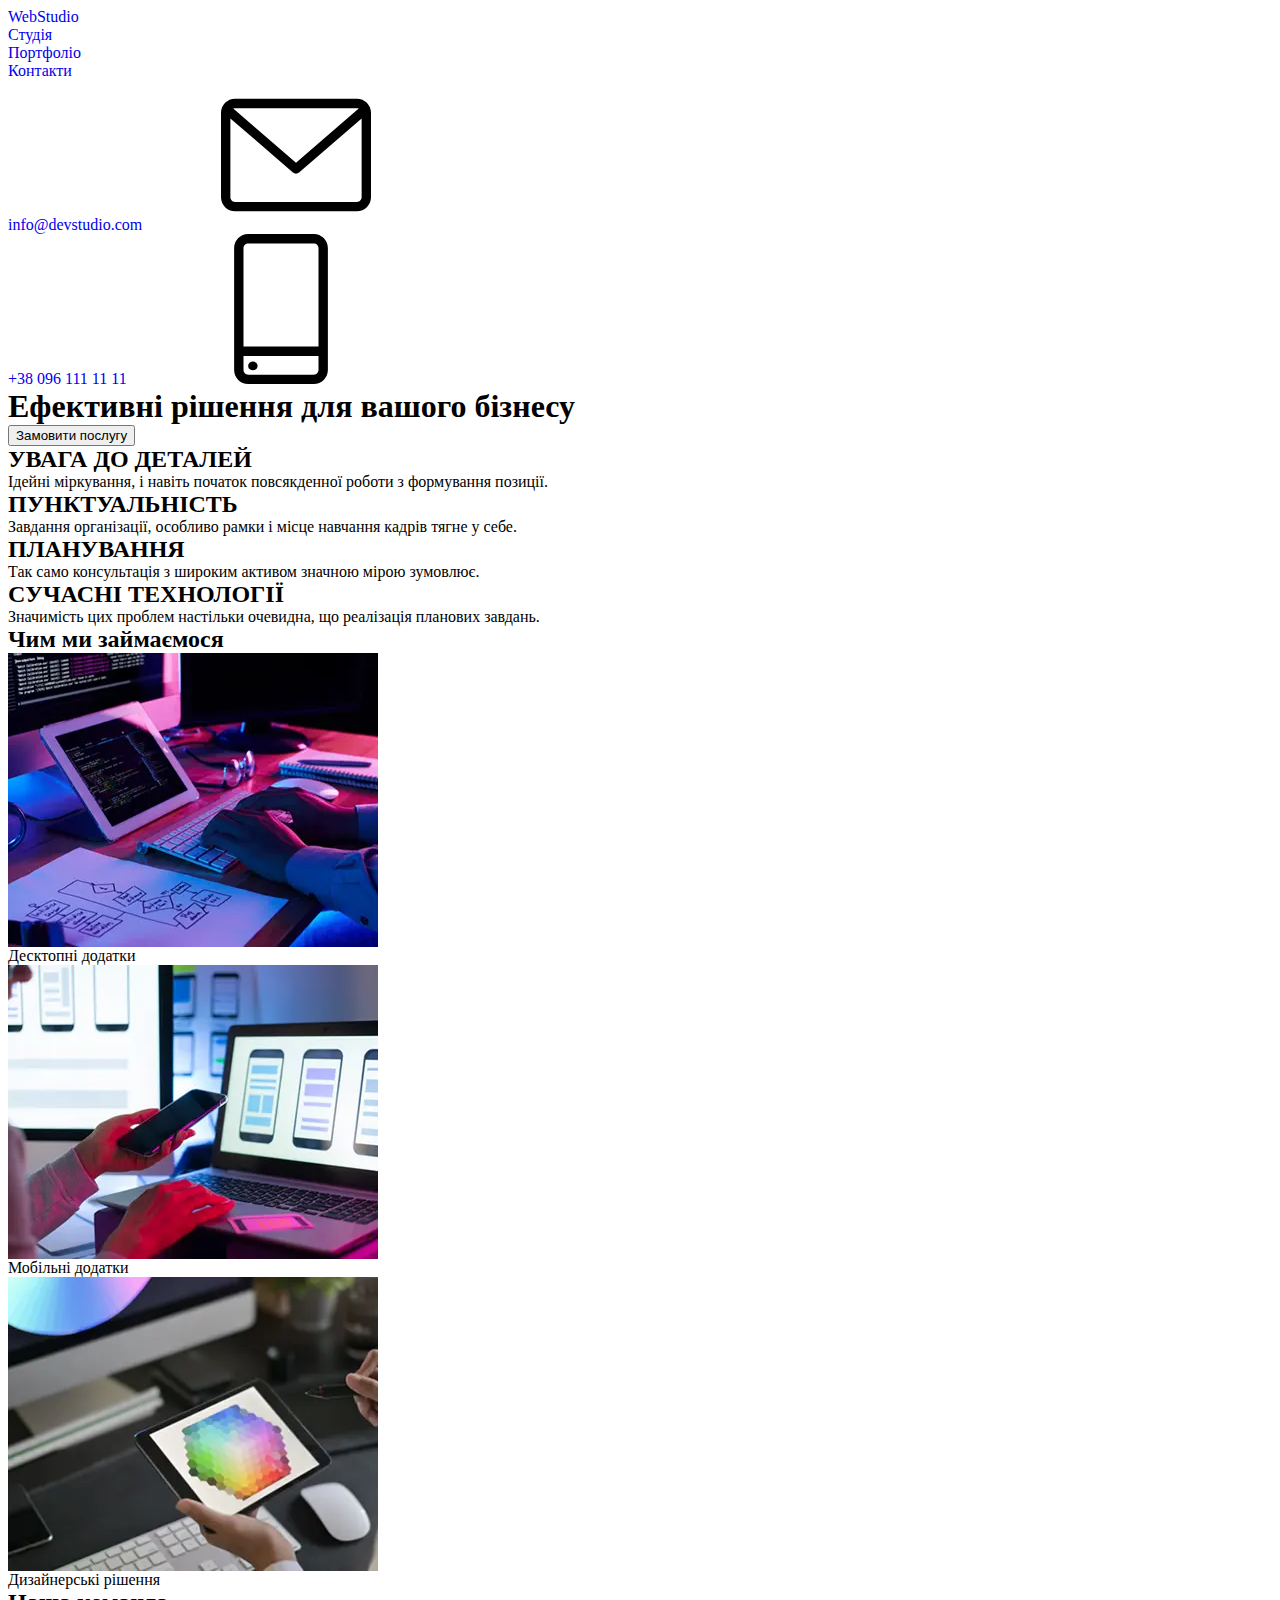
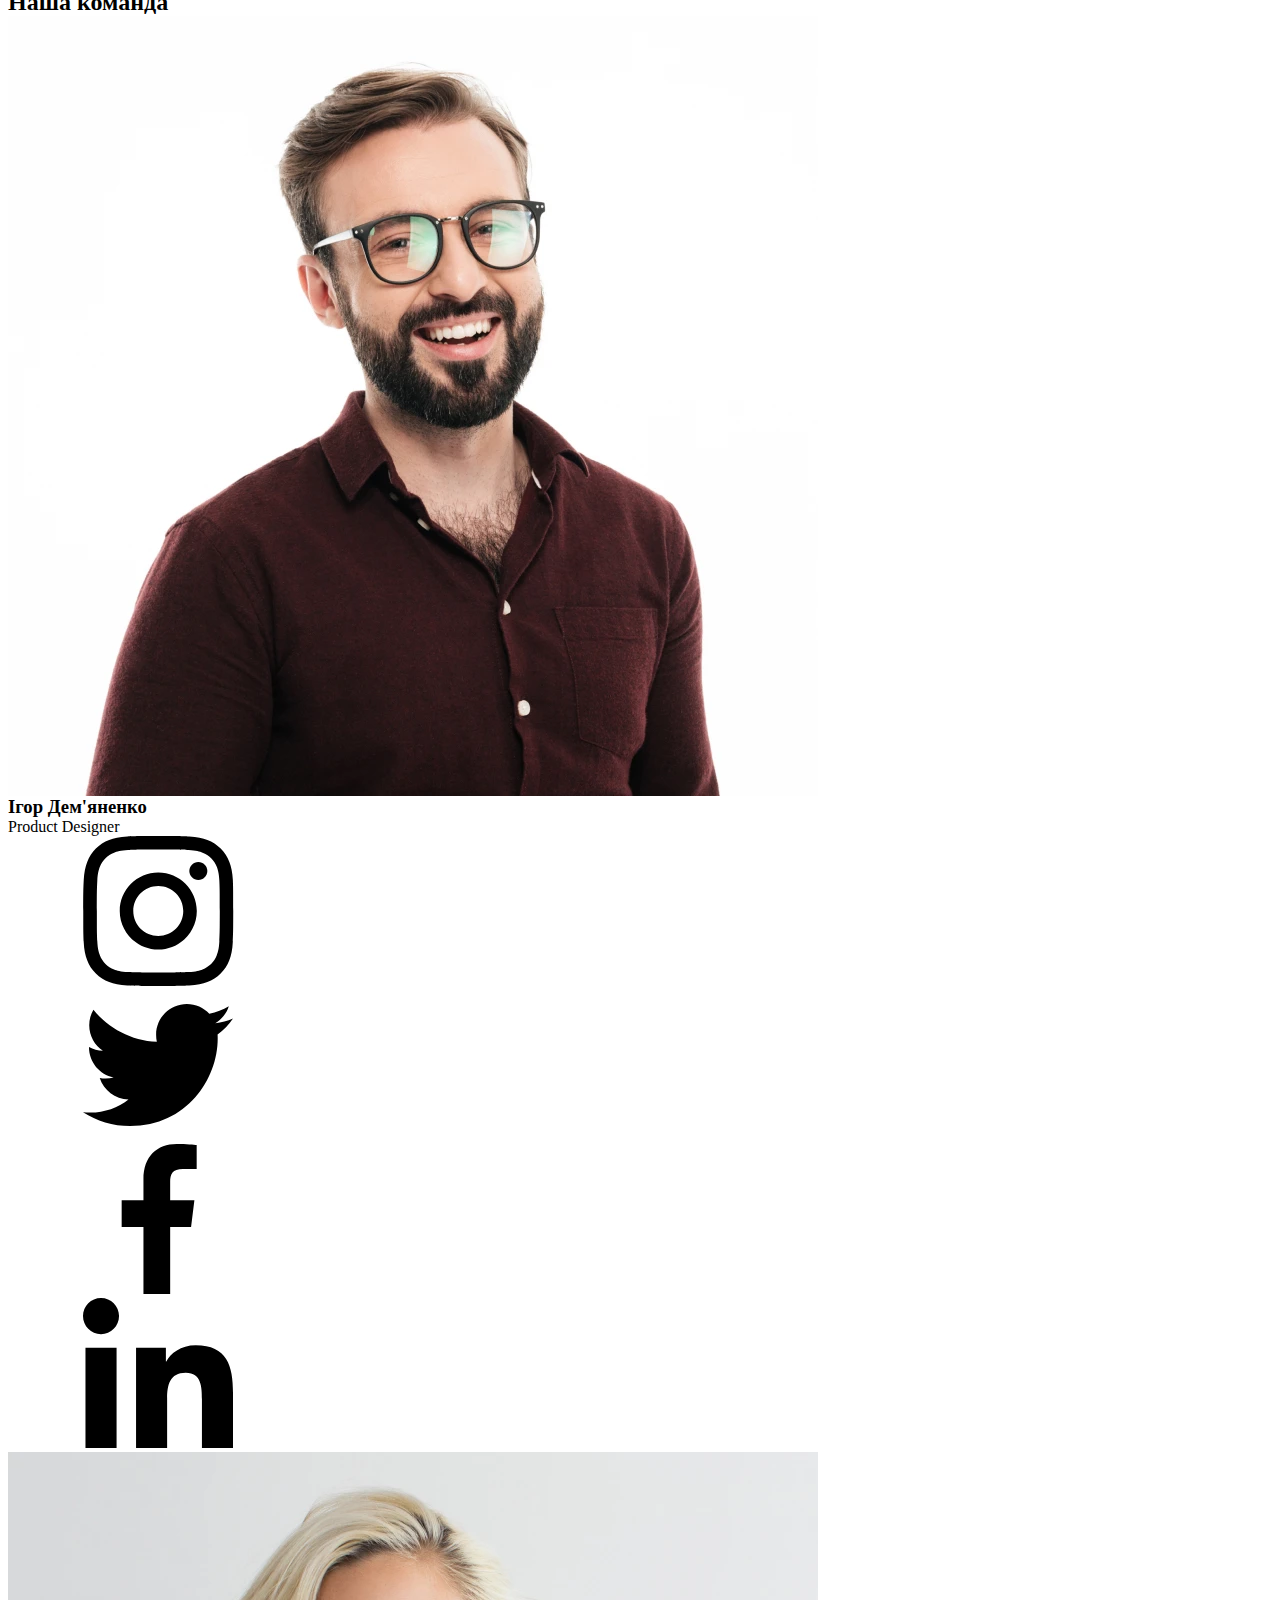
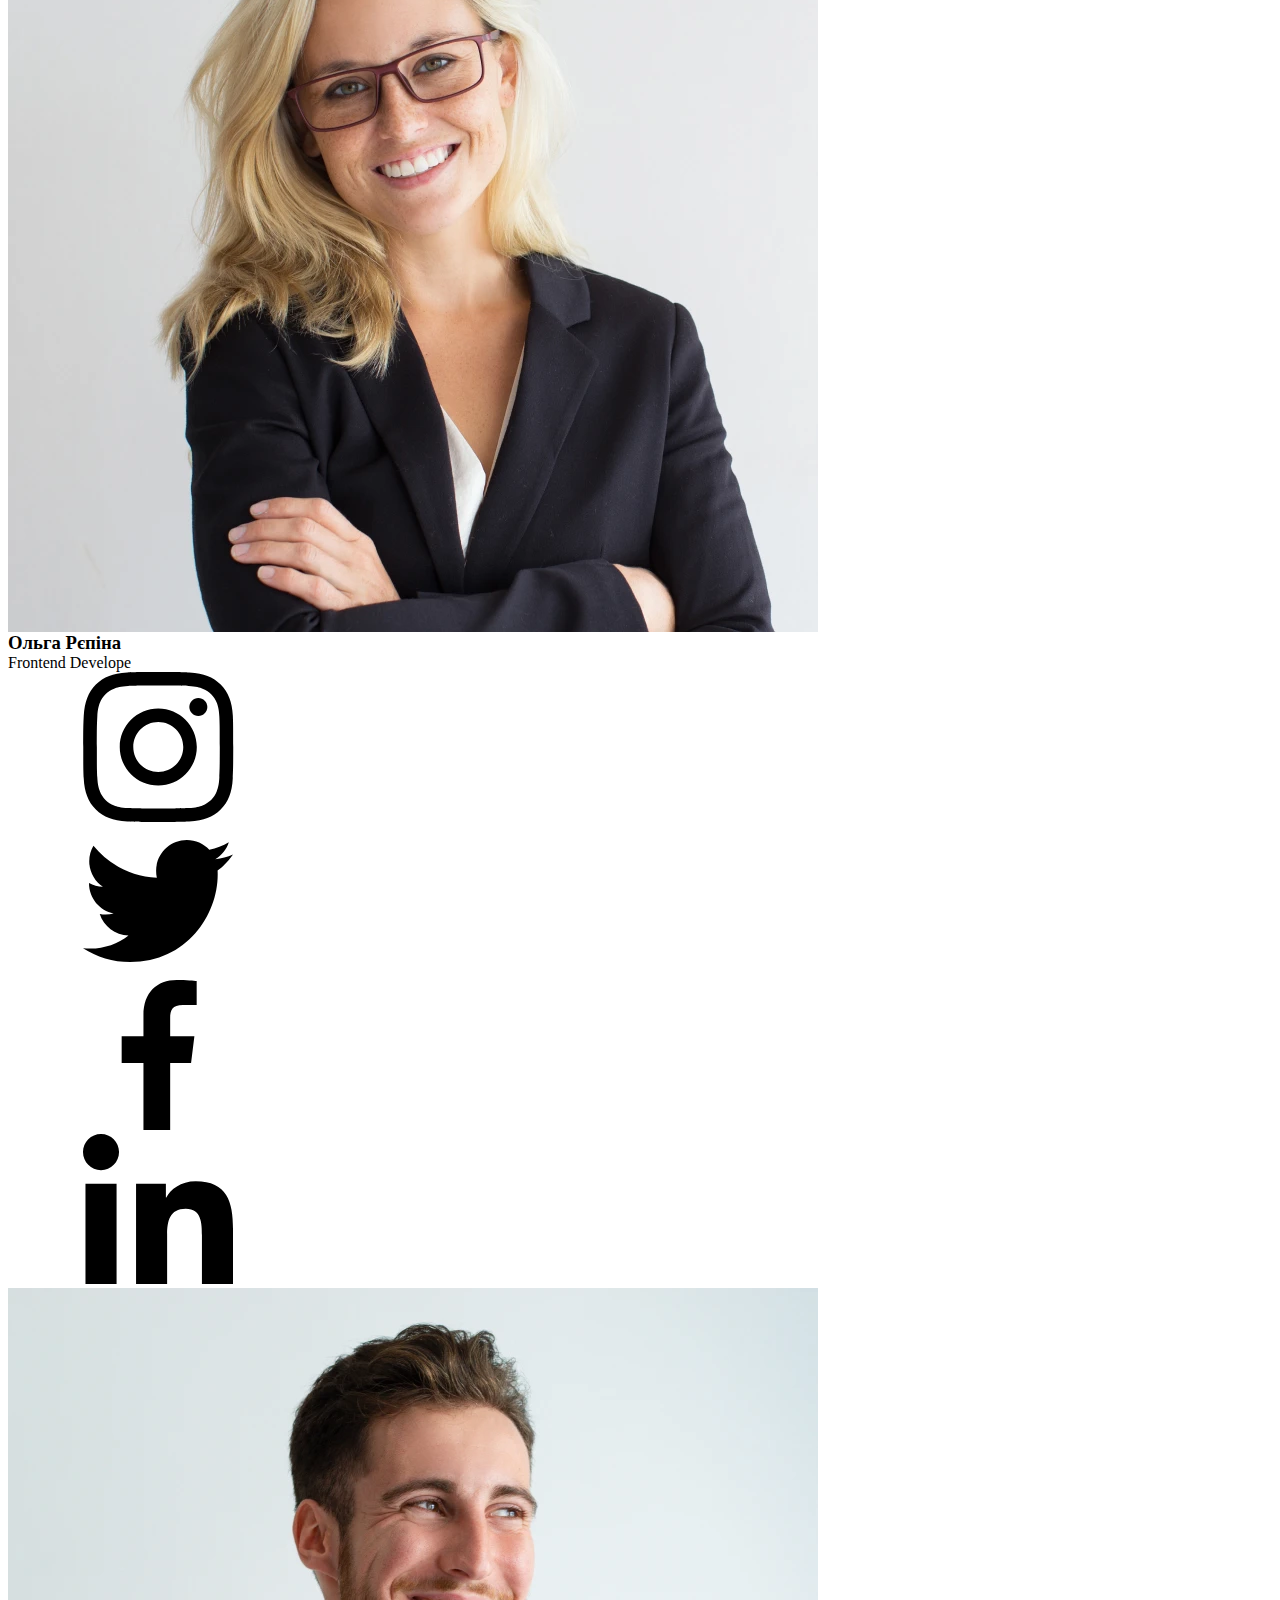
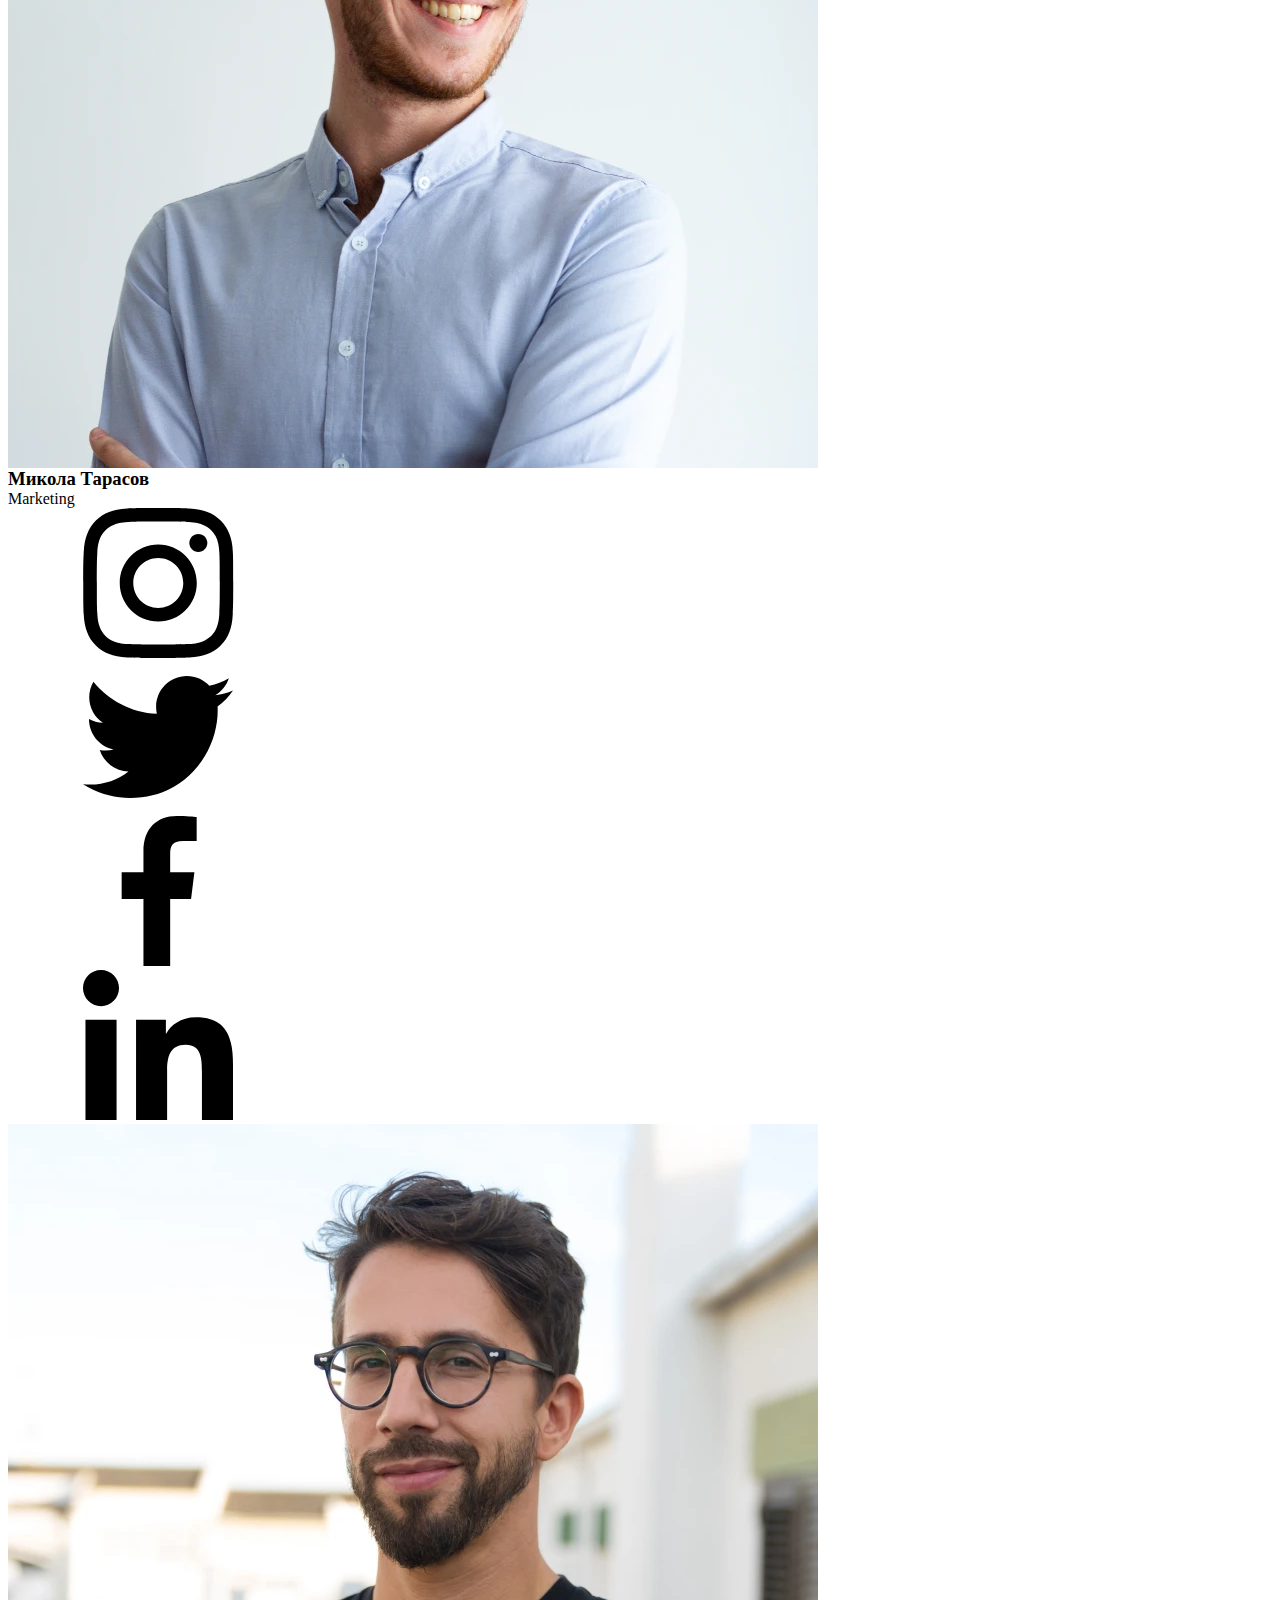
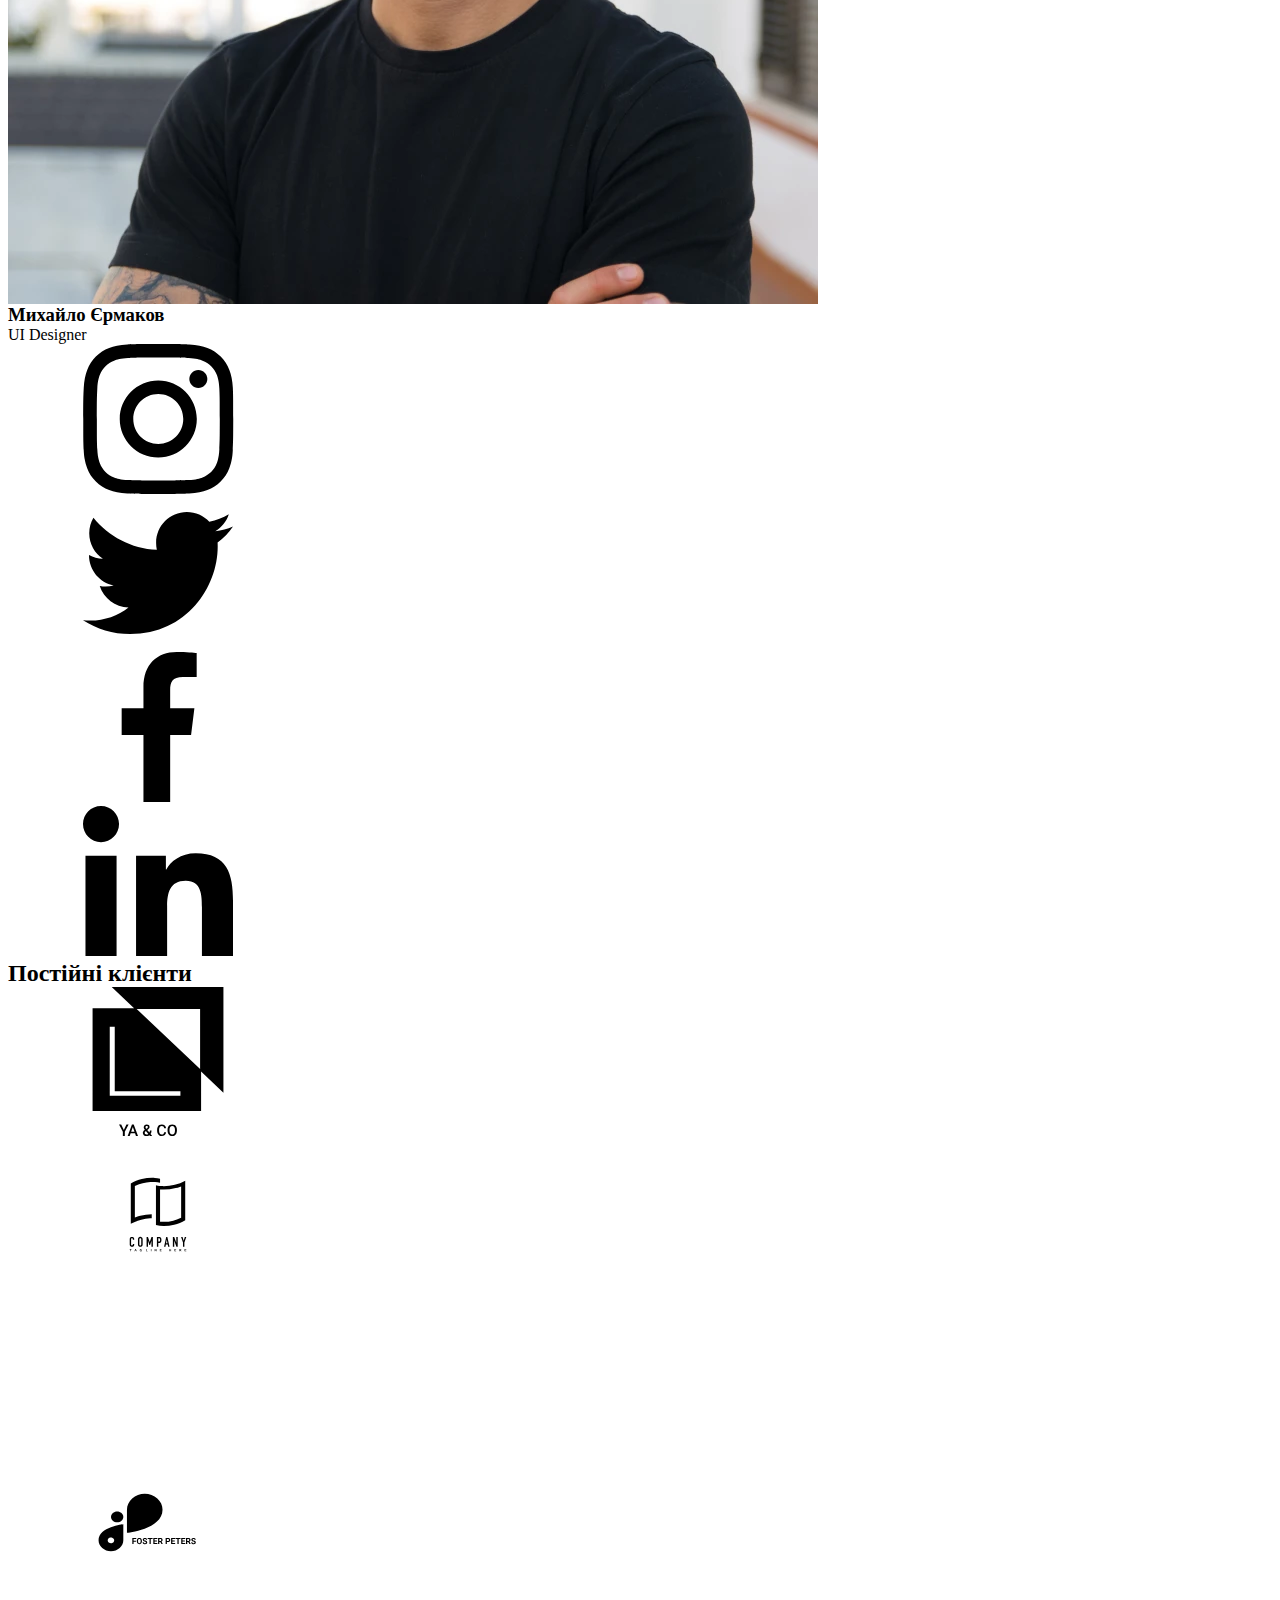
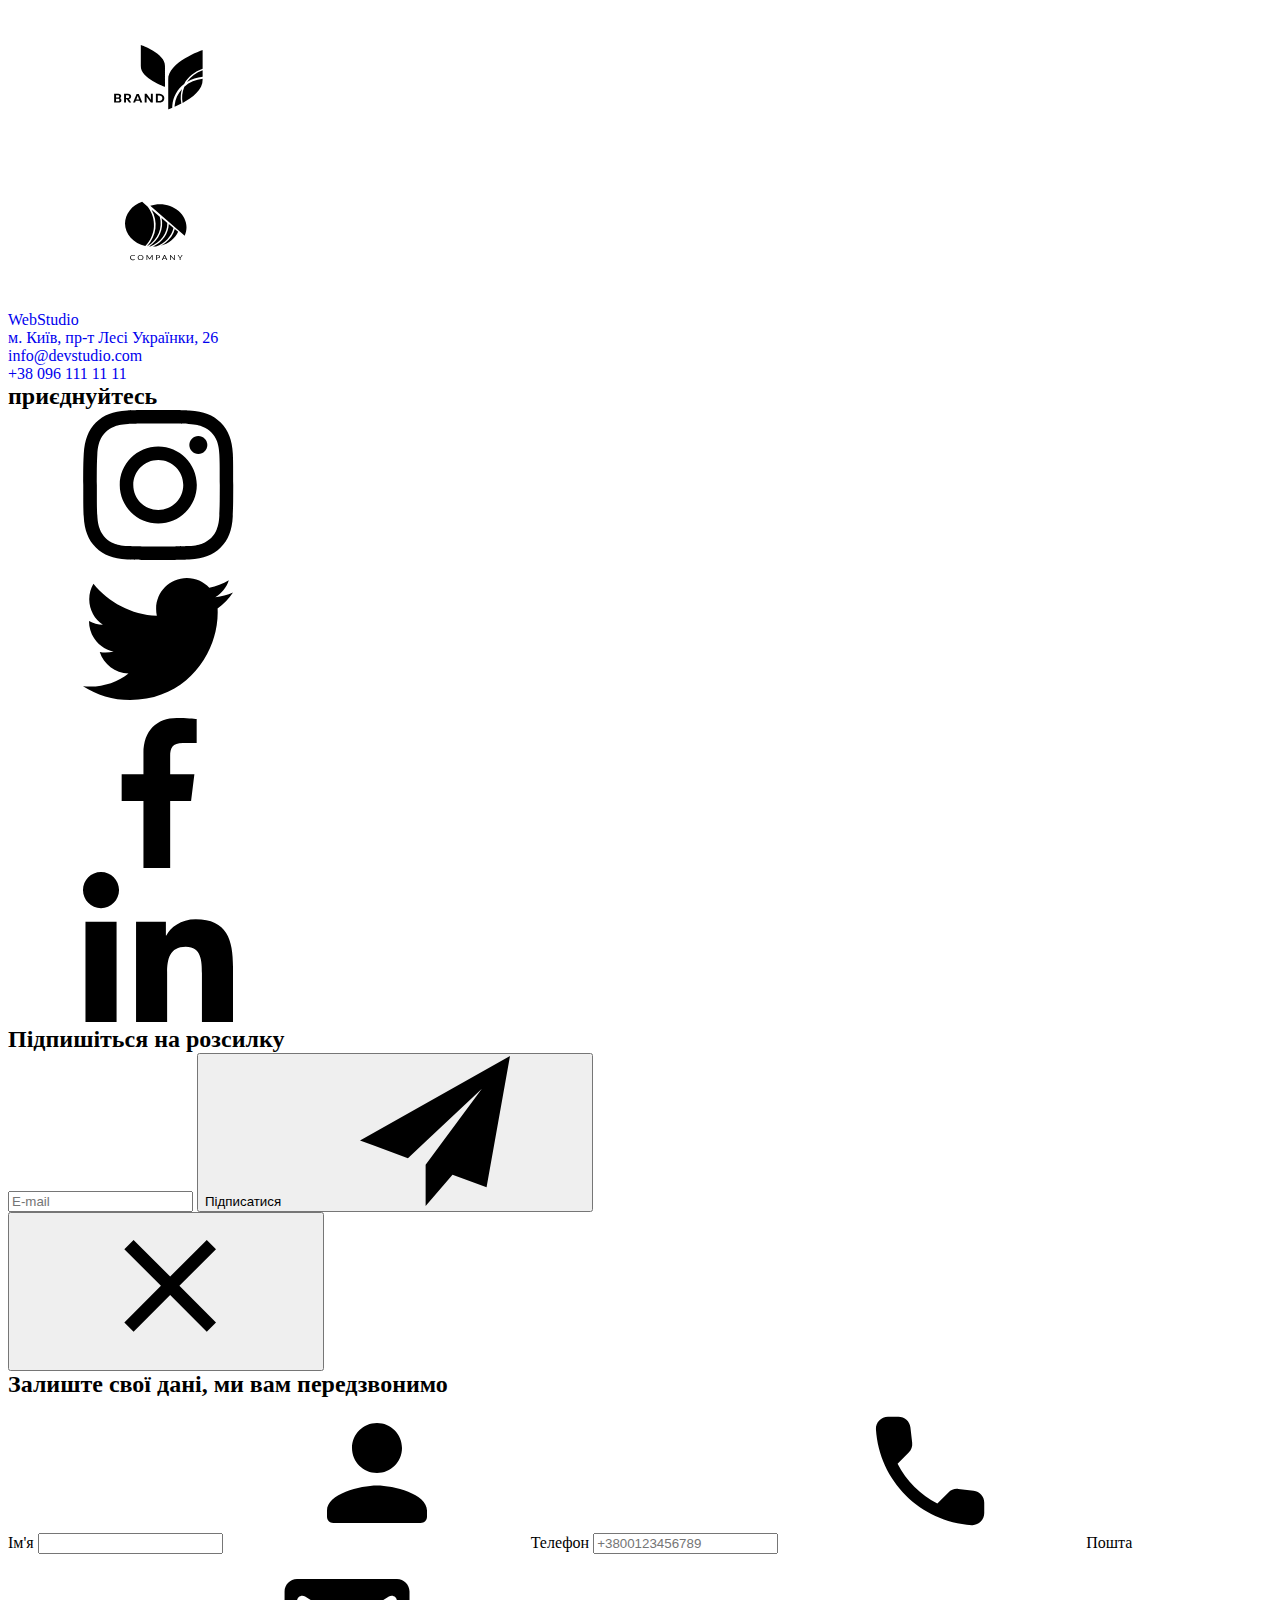
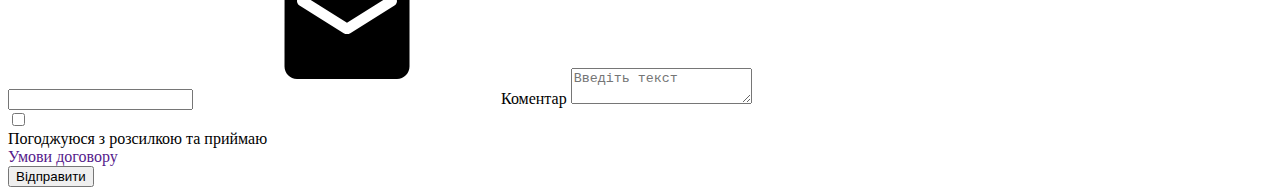
<file: index.html>
<!DOCTYPE html>
<html lang="en">
  <head>
    <meta charset="UTF-8" />
    <meta name="viewport" content="width=device-width, initial-scale=1.0" />
    <title>Document</title>
    <link
      rel="stylesheet"
      href="https://cdnjs.cloudflare.com/ajax/libs/modern-normalize/3.0.1/modern-normalize.min.css"
      integrity="sha512-q6WgHqiHlKyOqslT/lgBgodhd03Wp4BEqKeW6nNtlOY4quzyG3VoQKFrieaCeSnuVseNKRGpGeDU3qPmabCANg=="
      crossorigin="anonymous"
      referrerpolicy="no-referrer"
    />
    <link rel="preconnect" href="https://fonts.googleapis.com" />
    <link rel="preconnect" href="https://fonts.gstatic.com" crossorigin />
    <link
      href="https://fonts.googleapis.com/css2?family=Raleway:ital,wght@0,100..900;1,100..900&family=Roboto:ital,wght@0,100..900;1,100..900&display=swap"
      rel="stylesheet"
    />
    <link rel="stylesheet" href="./css/reset.css" />
    <link rel="stylesheet" href="./css/style.css" />
  </head>
  <body>
    <header class="header">
      <div class="container">
        <a class="header_logo" href="./index.html"
          >Web<span class="header_studio">Studio</span></a
        >
        <nav class="header_nav">
          <ul class="header_list">
            <li class="header_item">
              <a class="header_link active" href="./index.html">Студія</a>
            </li>
            <li class="header_item">
              <a class="header_link" href="./pages/portfolio.html">Портфоліо</a>
            </li>
            <li class="header_item">
              <a class="header_link" href="./index.html">Контакти</a>
            </li>
          </ul>
        </nav>
        <ul class="header_scroll">
          <li class="header_supitem">
            <a class="header_suplink" href="mailto:info@devstudio.com"
              >info@devstudio.com</a
            >
            <svg class="header_icon">
              <use href="./img/symbol-defs.svg#icon-mail"></use>
            </svg>
          </li>
          <li class="header_supitem">
            <a class="header_suplink" href="tel:+380961111111"
              >+38 096 111 11 11</a
            >
            <svg class="header_icon">
              <use href="./img/symbol-defs.svg#icon-smartphone"></use>
            </svg>
          </li>
        </ul>
      </div>
    </header>
    <main>
      <section class="main">
        <div class="container">
          <h1 class="main_head">Ефективні рішення для вашого бізнесу</h1>
          <button class="main_button" type="button" data-modal-open>Замовити послугу</button>
        </div>
      </section>
      <section class="unit">
        <div class="container">
          <ul class="unit_list">
            <li class="unit_item">
              <h2 class="unit_title">УВАГА ДО ДЕТАЛЕЙ</h2>
              <p class="unit_txt">
                Ідейні міркування, і навіть початок повсякденної роботи з
                формування позиції.
              </p>
            </li>
            <li class="unit_item">
              <h2 class="unit_title">ПУНКТУАЛЬНІСТЬ</h2>
              <p class="unit_txt">
                Завдання організації, особливо рамки і місце навчання кадрів
                тягне у себе.
              </p>
            </li>
            <li class="unit_item">
              <h2 class="unit_title">ПЛАНУВАННЯ</h2>
              <p class="unit_txt">
                Так само консультація з широким активом значною мірою зумовлює.
              </p>
            </li>
            <li class="unit_item">
              <h2 class="unit_title">CУЧАСНІ ТЕХНОЛОГІЇ</h2>
              <p class="unit_txt">
                Значимість цих проблем настільки очевидна, що реалізація
                планових завдань.
              </p>
            </li>
          </ul>
        </div>
      </section>
      <section class="work">
        <div class="container relative">
          <h2 class="work_title">Чим ми займаємося</h2>
          <ul class="work_list">
            <li class="work_item">
              <img class="work_img" src="./img/laptop_main.webp" alt="pc" />
              <p class="work_text">Десктопні додатки</p>
            </li>
            <li class="work_item">
              <img class="work_img" src="./img/phone.webp" alt="phone" />
              <p class="work_text">Мобільні додатки</p>
            </li>
            <li class="work_item">
              <img class="work_img" src="./img/tablet.webp" alt="tablet" />
              <p class="work_text">Дизайнерські рішення</p>
            </li>
          </ul>
        </div>
      </section>
      <section class="team">
        <div class="container">
          <h2 class="team_our">Наша команда</h2>
          <ul class="team_list">
            <li class="team_item">
              <img class="team_img" src="./img/igor.webp" alt="igor" />
              <div class="team_div">
                <h3 class="team_title">Ігор Дем'яненко</h3>
                <p class="team_txt">Product Designer</p>
                <ul class="team_items">
                  <li class="team_elm">
                    <a href="" class="team_link">
                      <svg class="team_icon">
                        <use href="./img/symbol-defs.svg#icon-instagram"></use>
                      </svg>
                    </a>
                  </li>
                  <li class="team_elm">
                    <a href="" class="team_link">
                      <svg class="team_icon">
                        <use href="./img/symbol-defs.svg#icon-twitter"></use>
                      </svg>
                    </a>
                  </li>
                  <li class="team_elm">
                    <a href="" class="team_link">
                      <svg class="team_icon">
                        <use href="./img/symbol-defs.svg#icon-facebook"></use>
                      </svg>
                    </a>
                  </li>
                  <li class="team_elm">
                    <a href="" class="team_link">
                      <svg class="team_icon">
                        <use href="./img/symbol-defs.svg#icon-in"></use>
                      </svg>
                    </a>
                  </li>
                </ul>
              </div>
            </li>
            <li class="team_item">
              <img class="team_img" src="./img/olga.webp" alt="olga" />
              <div class="team_div">
                <h3 class="team_title">Ольга Рєпіна</h3>
                <p class="team_txt">Frontend Develope</p>
                <ul class="team_items">
                  <li class="team_elm">
                    <a href="" class="team_link">
                      <svg class="team_icon">
                        <use href="./img/symbol-defs.svg#icon-instagram"></use>
                      </svg>
                    </a>
                  </li>
                  <li class="team_elm">
                    <a href="" class="team_link">
                      <svg class="team_icon">
                        <use href="./img/symbol-defs.svg#icon-twitter"></use>
                      </svg>
                    </a>
                  </li>
                  <li class="team_elm">
                    <a href="" class="team_link">
                      <svg class="team_icon">
                        <use href="./img/symbol-defs.svg#icon-facebook"></use>
                      </svg>
                    </a>
                  </li>
                  <li class="team_elm">
                    <a href="" class="team_link">
                      <svg class="team_icon">
                        <use href="./img/symbol-defs.svg#icon-in"></use>
                      </svg>
                    </a>
                  </li>
                </ul>
              </div>
            </li>
            <li class="team_item">
              <img class="team_img" src="./img/mikola.webp" alt="mikola" />
              <div class="team_div">
                <h3 class="team_title">Микола Тарасов</h3>
                <p class="team_txt">Marketing</p>
                <ul class="team_items">
                  <li class="team_elm">
                    <a href="" class="team_link">
                      <svg class="team_icon">
                        <use href="./img/symbol-defs.svg#icon-instagram"></use>
                      </svg>
                    </a>
                  </li>
                  <li class="team_elm">
                    <a href="" class="team_link">
                      <svg class="team_icon">
                        <use href="./img/symbol-defs.svg#icon-twitter"></use>
                      </svg>
                    </a>
                  </li>
                  <li class="team_elm">
                    <a href="" class="team_link">
                      <svg class="team_icon">
                        <use href="./img/symbol-defs.svg#icon-facebook"></use>
                      </svg>
                    </a>
                  </li>
                  <li class="team_elm">
                    <a href="" class="team_link">
                      <svg class="team_icon">
                        <use href="./img/symbol-defs.svg#icon-in"></use>
                      </svg>
                    </a>
                  </li>
                </ul>
              </div>
            </li>
            <li class="team_item">
              <img class="team_img" src="./img/michailo.webp" alt="mihailo" />
              <div class="team_div">
                <h3 class="team_title">Михайло Єрмаков</h3>
                <p class="team_txt">UI Designer</p>
                <ul class="team_items">
                  <li class="team_elm">
                    <a href="" class="team_link">
                      <svg class="team_icon">
                        <use href="./img/symbol-defs.svg#icon-instagram"></use>
                      </svg>
                    </a>
                  </li>
                  <li class="team_elm">
                    <a href="" class="team_link">
                      <svg class="team_icon">
                        <use href="./img/symbol-defs.svg#icon-twitter"></use>
                      </svg>
                    </a>
                  </li>
                  <li class="team_elm">
                    <a href="" class="team_link">
                      <svg class="team_icon">
                        <use href="./img/symbol-defs.svg#icon-facebook"></use>
                      </svg>
                    </a>
                  </li>
                  <li class="team_elm">
                    <a href="" class="team_link">
                      <svg class="team_icon">
                        <use href="./img/symbol-defs.svg#icon-in"></use>
                      </svg>
                    </a>
                  </li>
                </ul>
              </div>
            </li>
          </ul>
        </div>
      </section>
      <section class="client">
        <div class="container">
          <h2 class="client_title">Постійні клієнти</h2>
          <ul class="client_list">
            <li class="client_item">
              <svg class="client_icon">
                <use href="./img/symbol-defs.svg#icon-icon_yago"></use>
              </svg>
            </li>
            <li class="client_item">
              <svg class="client_icon">
                <use href="./img/symbol-defs.svg#icon-here"></use>
              </svg>
            </li>
            <li class="client_item">
              <svg class="client_icon">
                <use href="./img/symbol-defs.svg#icon-line"></use>
              </svg>
            </li>

            <li class="client_item">
              <svg class="client_icon">
                <use href="./img/symbol-defs.svg#icon-foster"></use>
              </svg>
            </li>
            <li class="client_item">
              <svg class="client_icon">
                <use href="./img/symbol-defs.svg#icon-brand"></use>
              </svg>
            </li>
            <li class="client_item">
              <svg class="client_icon">
                <use href="./img/symbol-defs.svg#icon-company"></use>
              </svg>
            </li>
          </ul>
        </div>
      </section>
    </main>
    <footer class="footer">
      <div class="container boxfooter">
        <div class="footer_box">
          <a class="footer_link" href="./index.html"
            >Web<span class="footer_studio">Studio</span></a
          >
          <address class="footer_place">
            <ul class="footer_list">
              <li class="footer_item">
                <a
                  class="footer_address"
                  target="_blank"
                  href="https://www.google.com/maps/place/Lesi+Ukrainky+St,+26,+Kyiv,+Ukraine,+02000/@50.5190801,30.4336427,17z/data=!3m1!4b1!4m10!1m2!2m1!1z0LwuINCa0LjRl9CyLCDQv9GALdGCINCb0LXRgdGWINCj0LrRgNCw0ZfQvdC60LgsIDI2!3m6!1s0x40d4d29b9e369069:0xeeaf9105321176ab!8m2!3d50.5190802!4d30.4385136!15sCjPQvC4g0JrQuNGX0LIsINC_0YAt0YIg0JvQtdGB0ZYg0KPQutGA0LDRl9C90LrQuCwgMjaSAQpzdWJwcmVtaXNl4AEA!16s%2Fg%2F11nnkv0_gf?entry=ttu&g_ep=EgoyMDI1MDUwNy4wIKXMDSoASAFQAw%3D%3D"
                  >м. Київ, пр-т Лесі Українки, 26</a
                >
              </li>
              <li class="footer_item">
                <a class="footer_contact" href="mailto:info@devstudio.com"
                  >info@devstudio.com</a
                >
              </li>
              <li class="footer_item">
                <a class="footer_contact" href="tel:+380961111111"
                  >+38 096 111 11 11</a
                >
              </li>
            </ul>
          </address>
        </div>
        <div class="footer_join">
          <h2 class="footer_suptitle">приєднуйтесь</h2>
          <ul class="footer_suplist">
            <li class="footer_supitem">
              <a class="footer_suplink" href="">
                <svg class="footer_icon">
                  <use href="./img/symbol-defs.svg#icon-instagram"></use>
                </svg>
              </a>
            </li>
            <li class="footer_supitem">
              <a class="footer_suplink" href="">
                <svg class="footer_icon">
                  <use href="./img/symbol-defs.svg#icon-twitter"></use>
                </svg>
              </a>
            </li>
            <li class="footer_supitem">
              <a class="footer_suplink" href="">
                <svg class="footer_icon">
                  <use href="./img/symbol-defs.svg#icon-facebook"></use>
                </svg>
              </a>
            </li>
            <li class="footer_supitem">
              <a class="footer_suplink" href="">
                <svg class="footer_icon">
                  <use href="./img/symbol-defs.svg#icon-in"></use>
                </svg>
              </a>
            </li>
          </ul>
        </div>
        <div class="footer_wrap">
          <h2 class="footer_title">Підпишіться на розсилку</h2>
          <form class="footer_form">
            <input type="email" placeholder="E-mail" class="footer_input">
            <button type="submit" class="footer_btn">Підписатися <svg class="footer_send">
              <use href="./img/symbol-defs.svg#icon-send"></use>
            </svg></button>
          </form>
        </div>
      </div>
    </footer>
    <div class="backdrop is-hidden" data-modal>
      <div class="modal">
        <button type="button" data-modal-close class="modal_close">
          <svg class="modal_icon">
            <use href="./img/symbol-defs.svg#icon-cross"></use>
          </svg>
        </button>
        <form class="modal_form">
            <h2 class="modal_title">Залиште свої дані, ми вам передзвонимо</h2>
            <label class="modal_lable">Ім'я
              <input type="text" class="modal_input" required>
              <svg class="modal_img">
                <use href="./img/symbol-defs.svg#icon-person"></use>
              </svg>
            </label>
            <label class="modal_lable">Телефон
              <input type="tel" class="modal_input" placeholder="+3800123456789" pattern="^\+380\d{9}$" required>
               <svg class="modal_img">
                <use href="./img/symbol-defs.svg#icon-phone"></use>
              </svg>
            </label>
            <label class="modal_lable">Пошта
              <input type="email" class="modal_input" required>
               <svg class="modal_img">
                <use href="./img/symbol-defs.svg#icon-mailmodel"></use>
              </svg>
            </label>
               <label class="modal_lable">Коментар
              <textarea class="modal_coment" placeholder="Введіть текст"></textarea>
            </label>
            <div class="modal_wrap">
              <input type="checkbox" class="modal_check" required>
              <p class="modal_text">Погоджуюся з розсилкою та приймаю </p>
              <a href="" class="modal_link">Умови договору</a>
            </div>
            <button type="submit" class="modal_supbutton">Відправити</button>
        </form>
      </div>
    </div>
    <script type="module" src="./js/modal.js"></script>
  </body>
</html>
</file>
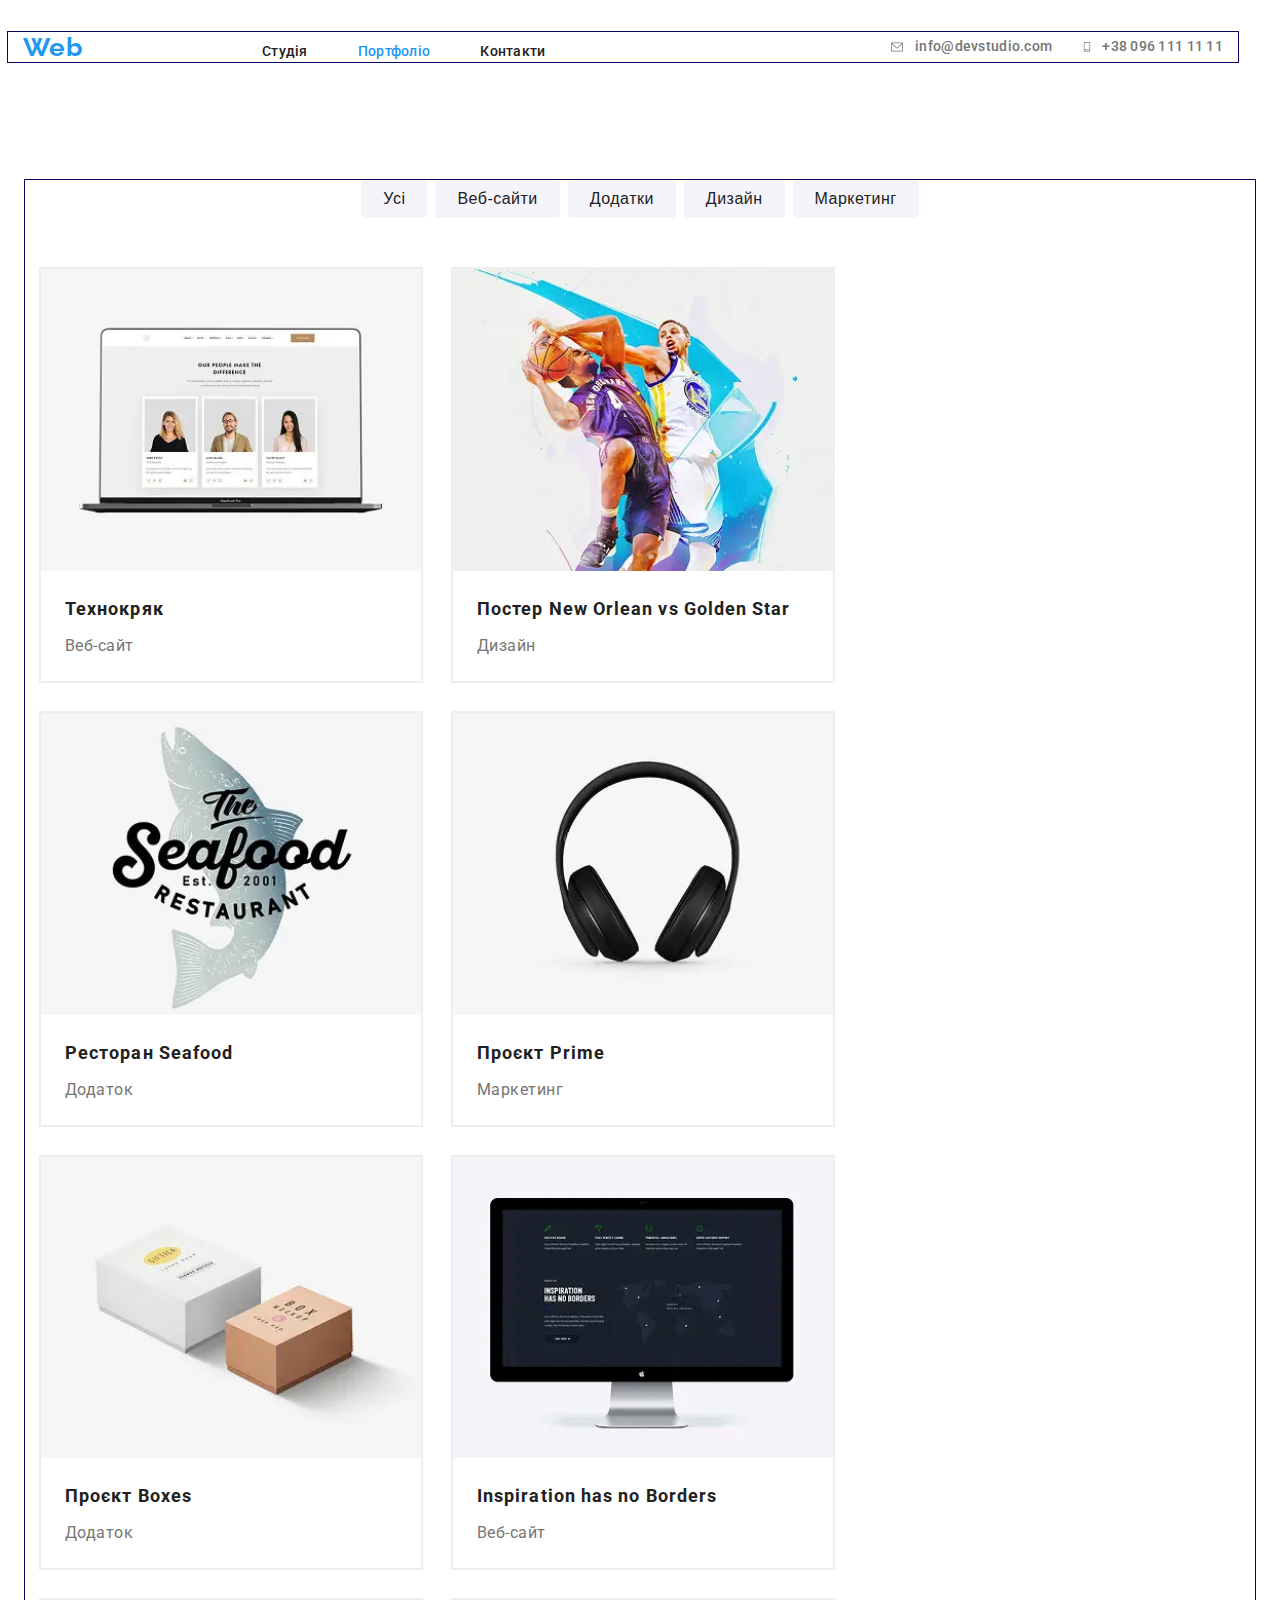
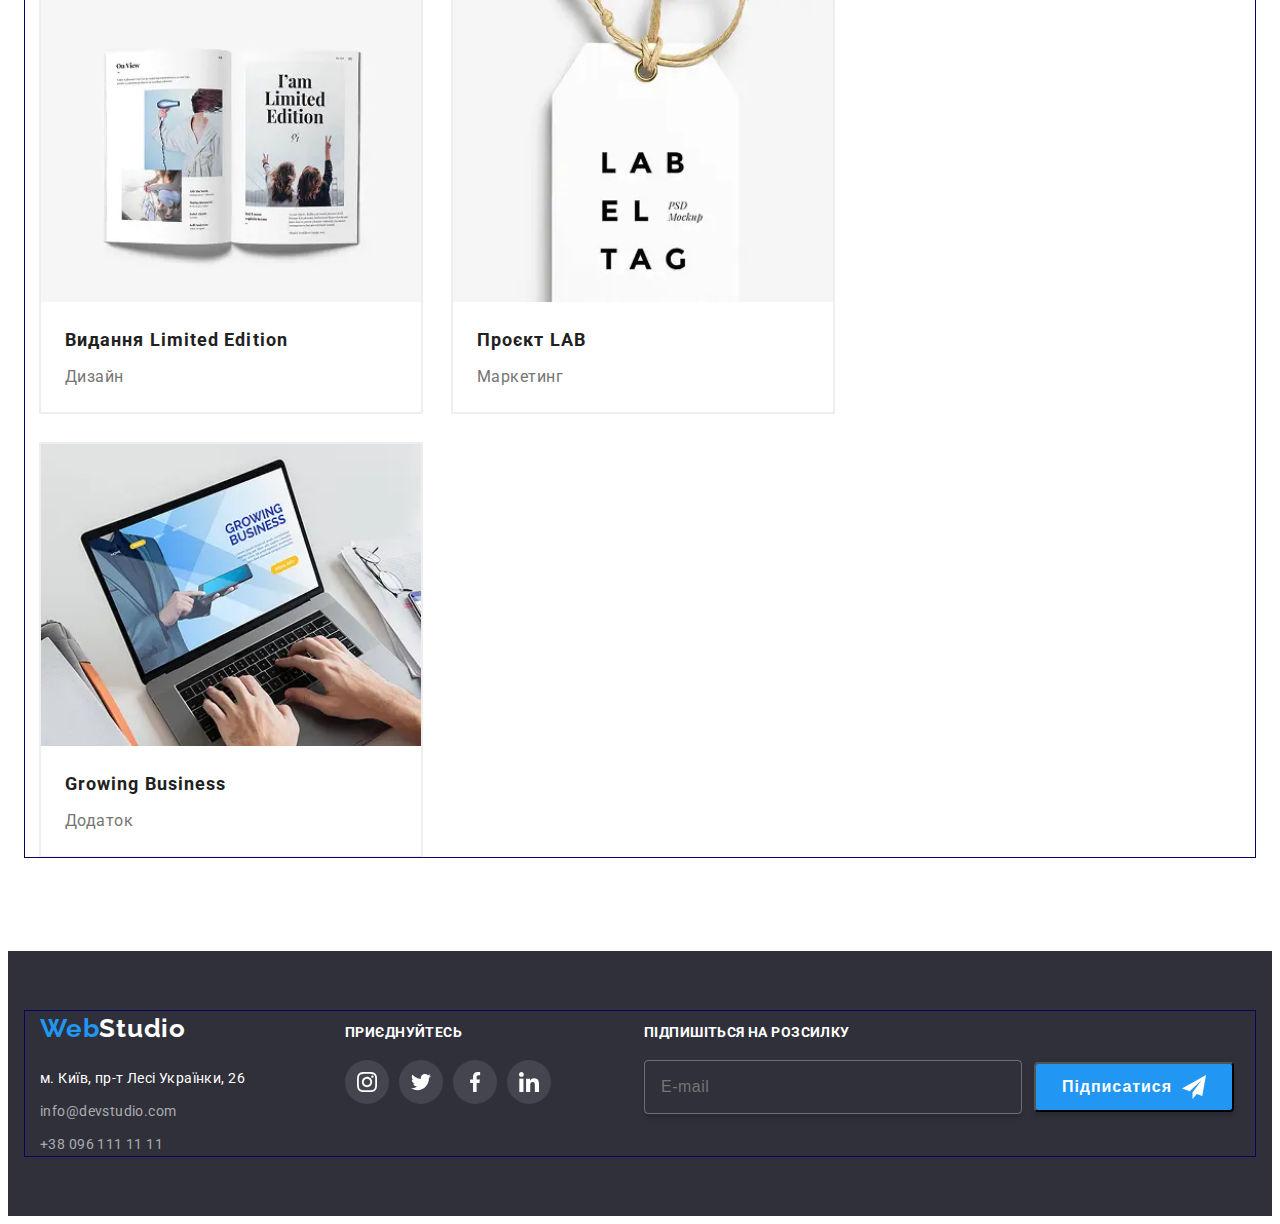
<file: pages/portfolio.html>
<!DOCTYPE html>
<html lang="en">
  <head>
    <meta charset="UTF-8" />
    <meta name="viewport" content="width=device-width, initial-scale=1.0" />
    <title>Document</title>
    <link
      rel="stylesheet"
      href="https://cdnjs.cloudflare.com/ajax/libs/modern-normalize/3.0.1/modern-normalize.min.css"
      integrity="sha512-q6WgHqiHlKyOqslT/lgBgodhd03Wp4BEqKeW6nNtlOY4quzyG3VoQKFrieaCeSnuVseNKRGpGeDU3qPmabCANg=="
      crossorigin="anonymous"
      referrerpolicy="no-referrer"
    />
    <link rel="preconnect" href="https://fonts.googleapis.com" />
    <link rel="preconnect" href="https://fonts.gstatic.com" crossorigin />
    <link
      href="https://fonts.googleapis.com/css2?family=Raleway:ital,wght@0,100..900;1,100..900&family=Roboto:ital,wght@0,100..900;1,100..900&display=swap"
      rel="stylesheet"
    />
    <link rel="stylesheet" href="../scss/main.min.css">
  </head>
  <body>
    <header class="header">
      <div class="container">
        <a class="header__logo animate__animated animate__fadeIn" href="../index.html"
          >Web<span class="header__studio">Studio</span></a
        >
        <nav class="header__nav">
          <ul class="header__list">
            <li class="header__item">
              <a class="header__link " href="../index.html">Студія</a>
            </li>
            <li class="header__item">
              <a class="header__link active" href="../pages/portfolio.html">Портфоліо</a>
            </li>
            <li class="header__item">
              <a class="header__link" href="../index.html">Контакти</a>
            </li>
          </ul>
        </nav>
        <ul class="header__scroll">
          <li class="header__supitem">
            <a class="header__suplink" href="mailto:info@devstudio.com"
              >info@devstudio.com</a
            >
            <svg class="header__icon">
              <use href="../img/symbol-defs.svg#icon-mail"></use>
            </svg>
          </li>
          <li class="header__supitem">
            <a class="header__suplink" href="tel:+380961111111"
              >+38 096 111 11 11</a
            >
            <svg class="header__icon">
              <use href="../img/symbol-defs.svg#icon-smartphone"></use>
            </svg>
          </li>
        </ul>
      </div>
    </header>
    <main>
      <section class="card">
        <div class="container">
          <ul class="card__list">
            <li class="card__item">
              <button class="card__btn" type="button">Усi</button>
            </li>
            <li class="card__item">
              <button class="card__btn" type="button">Веб-сайти</button>
            </li>
            <li class="card__item">
              <button class="card__btn" type="button">Додатки</button>
            </li>
            <li class="card__item">
              <button class="card__btn" type="button">Дизайн</button>
            </li>
            <li class="card__item">
              <button class="card__btn" type="button">Маркетинг</button>
            </li>
          </ul>
          <ul class="card__items">
            <li class="card__elm">
              <div class="card__wraper">
                <img class="card__img" src="../img/desktop.webp" alt="LapTop" />
              <p class="card__suptext">Ресурс пропонує комплексні пропозиції з різним рівнем функціоналу та сервісів. Все це дозволить відвідувачу отримати вичерпні відомості про компанію чи приватну особу.</p>
              </div>
              <div class="card__div">
                <h3 class="card__title">Технокряк</h3>
                <p class="card__txt">Веб-сайт</p>
              </div>
            </li>
            <li class="card__elm">
              <div class="card__wraper">
              <img class="card__img" src="../img/basket.webp" alt="basket" />
              <p class="card__suptext">Ресурс пропонує комплексні пропозиції з різним рівнем функціоналу та сервісів. Все це дозволить відвідувачу отримати вичерпні відомості про компанію чи приватну особу.</p>
              </div>
              <div class="card__div">
                <h3 class="card__title">Постер New Orlean vs Golden Star</h3>
                <p class="card__txt">Дизайн</p>
              </div>
            </li>
            <li class="card__elm">
              <div class="card__wraper">
              <img class="card__img" src="../img/fish.webp" alt="fish" />
              <p class="card__suptext">Ресурс пропонує комплексні пропозиції з різним рівнем функціоналу та сервісів. Все це дозволить відвідувачу отримати вичерпні відомості про компанію чи приватну особу.</p>
              </div>
              <div class="card__div">
                <h3 class="card__title">Ресторан Seafood</h3>
                <p class="card__txt">Додаток</p>
              </div>
            </li>
            <li class="card__elm">
              <div class="card__wraper">
              <img
                class="card__img"
                src="../img/headphone.webp"
                alt="headphone"
              />
              <p class="card__suptext">Ресурс пропонує комплексні пропозиції з різним рівнем функціоналу та сервісів. Все це дозволить відвідувачу отримати вичерпні відомості про компанію чи приватну особу.</p>
              </div>
              <div class="card__div">
                <h3 class="card__title">Проєкт Prime</h3>
                <p class="card__txt">Маркетинг</p>
              </div>
            </li>
            <li class="card__elm">
              <div class="card__wraper">
              <img class="card__img" src="../img/block.webp" alt="Box" />
              <p class="card__suptext">Ресурс пропонує комплексні пропозиції з різним рівнем функціоналу та сервісів. Все це дозволить відвідувачу отримати вичерпні відомості про компанію чи приватну особу.</p>
              </div>
              <div class="card__div">
                <h3 class="card__title">Проєкт Boxes</h3>
                <p class="card__txt">Додаток</p>
              </div>
            </li>
            <li class="card__elm">
              <div class="card__wraper">
              <img class="card__img" src="../img/display.webp" alt="Desktop" />
              <p class="card__suptext">Ресурс пропонує комплексні пропозиції з різним рівнем функціоналу та сервісів. Все це дозволить відвідувачу отримати вичерпні відомості про компанію чи приватну особу.</p>
              </div>
              <div class="card__div">
                <h3 class="card__title">Inspiration has no Borders</h3>
                <p class="card__txt">Веб-сайт</p>
              </div>
            </li>
            <li class="card__elm">
              <div class="card__wraper">
              <img class="card__img" src="../img/notes.webp" alt="book" />
              <p class="card__suptext">Ресурс пропонує комплексні пропозиції з різним рівнем функціоналу та сервісів. Все це дозволить відвідувачу отримати вичерпні відомості про компанію чи приватну особу.</p>
              </div>
              <div class="card__div">
                <h3 class="card__title">Видання Limited Edition</h3>
                <p class="card__txt">Дизайн</p>
              </div>
            </li>
            <li class="card__elm">
              <div class="card__wraper">
              <img class="card__img" src="../img/tag.webp" alt="idk" />
              <p class="card__suptext">Ресурс пропонує комплексні пропозиції з різним рівнем функціоналу та сервісів. Все це дозволить відвідувачу отримати вичерпні відомості про компанію чи приватну особу.</p>
              </div>
              <div class="card__div">
                <h3 class="card__title">Проєкт LAB</h3>
                <p class="card__txt">Маркетинг</p>
              </div>
            </li>
            <li class="card__elm">
              <div class="card__wraper">
              <img
                class="card__img"
                src="../img/laptop_port.webp"
                alt="laptop__two"
              />
              <p class="card__suptext">Ресурс пропонує комплексні пропозиції з різним рівнем функціоналу та сервісів. Все це дозволить відвідувачу отримати вичерпні відомості про компанію чи приватну особу.</p>
              </div>
              <div class="card__div">
                <h3 class="card__title">Growing Business</h3>
                <p class="card__txt">Додаток</p>
              </div>
            </li>
          </ul>
        </div>
      </section>
    </main>
     <footer class="footer">
      <div class="container boxfooter">
        <div class="footer__box">
          <a class="footer__link" href="../index.html"
            >Web<span class="footer__studio">Studio</span></a
          >
          <address class="footer__place">
            <ul class="footer__list">
              <li class="footer__item">
                <a
                  class="footer__address"
                  target="_blank"
                  href="https://www.google.com/maps/place/Lesi+Ukrainky+St,+26,+Kyiv,+Ukraine,+02000/@50.5190801,30.4336427,17z/data=!3m1!4b1!4m10!1m2!2m1!1z0LwuINCa0LjRl9CyLCDQv9GALdGCINCb0LXRgdGWINCj0LrRgNCw0ZfQvdC60LgsIDI2!3m6!1s0x40d4d29b9e369069:0xeeaf9105321176ab!8m2!3d50.5190802!4d30.4385136!15sCjPQvC4g0JrQuNGX0LIsINC_0YAt0YIg0JvQtdGB0ZYg0KPQutGA0LDRl9C90LrQuCwgMjaSAQpzdWJwcmVtaXNl4AEA!16s%2Fg%2F11nnkv0_gf?entry=ttu&g_ep=EgoyMDI1MDUwNy4wIKXMDSoASAFQAw%3D%3D"
                  >м. Київ, пр-т Лесі Українки, 26</a
                >
              </li>
              <li class="footer__item">
                <a class="footer__contact" href="mailto:info@devstudio.com"
                  >info@devstudio.com</a
                >
              </li>
              <li class="footer__item">
                <a class="footer__contact" href="tel:+380961111111"
                  >+38 096 111 11 11</a
                >
              </li>
            </ul>
          </address>
        </div>
        <div class="footer__join">
          <h2 class="footer__suptitle">приєднуйтесь</h2>
          <ul class="footer__suplist">
            <li class="footer__supitem">
              <a class="footer__suplink"  href="">
                <svg class="footer__icon">
                  <use href="../img/symbol-defs.svg#icon-instagram"></use>
                </svg>
              </a>
            </li>
            <li class="footer__supitem">
              <a class="footer__suplink"  href="">
                <svg class="footer__icon">
                  <use href="../img/symbol-defs.svg#icon-twitter"></use>
                </svg>
              </a>
            </li>
            <li class="footer__supitem">
              <a class="footer__suplink"  href="">
                <svg class="footer__icon">
                  <use href="../img/symbol-defs.svg#icon-facebook"></use>
                </svg>
              </a>
            </li>
            <li class="footer__supitem">
              <a class="footer__suplink"  href="">
                <svg class="footer__icon">
                  <use href="../img/symbol-defs.svg#icon-in"></use>
                </svg>
              </a>
            </li>
          </ul>
        </div>
        <div class="footer__wrap">
          <h2 class="footer__title">Підпишіться на розсилку</h2>
          <form class="footer__form">
            <input type="email" placeholder="E-mail" class="footer__input">
            <button type="submit" class="footer__btn">Підписатися <svg class="footer__send">
              <use href="../img/symbol-defs.svg#icon-send"></use>
            </svg></button>
          </form>
        </div>
      </div>
    </footer>
  </body>
</html>
</file>
<file: css/style.css>
}
color: #2196F3;
}
</file>
<file: scss/main.min.css>
ul{margin:0;padding:0;list-style:none}a{text-decoration:none}img{display:block;width:100%;height:auto;max-width:100%}p,h1,h2,h3{margin:0}address{font-style:normal}html{scroll-behavior:smooth}body{font-family:Roboto}.container{max-width:1200px;padding-left:15px;padding-right:15px;margin:0 auto;outline:1px solid #040563}@media screen and (min-width: 480px){.container{width:480px}}@media screen and (min-width: 768px){.container{width:768px}}@media screen and (min-width: 1200px){.container{width:1200px}}.is-hidden,.modal,.card__item,.card__elm,.card__suptext,.footer__suplink,.footer__icon,.client__item,.client__icon,.team__icon,.team__link,.header__link,.header__link::after,.header__icon,.header__suplink{transition-duration:250ms;transition-timing-function:cubic-bezier(0.4, 0, 0.2, 1)}.header{padding-top:10px;padding-bottom:0px}@media screen and (min-width: 768px){.header{padding:21px 0px}}@media screen and (min-width: 1200px){.header{padding:24px 0px}}.header>.container{display:flex;align-items:center}.header__logo{color:#2196f3;font-family:Raleway;font-size:24px;font-weight:700;line-height:.03em;letter-spacing:.78px;margin-right:auto}@media screen and (min-width: 768px){.header__logo{margin-right:87px}}@media screen and (min-width: 1200px){.header__logo{font-size:26px;letter-spacing:.78px;margin-right:93px}}.header__studio{color:#000;background-image:url(https://i.pinimg.com/originals/5d/d0/11/5dd01111838b27780fd2f88a9226e887.gif);-webkit-background-clip:text;background-clip:text;color:rgba(0,0,0,0)}.header__btn{width:40px;height:40px;border:none;background-color:rgba(0,0,0,0);display:flex;justify-content:center;align-items:center}@media screen and (min-width: 768px){.header__btn{display:none}}.header__menu{width:20px;height:20px;fill:#212121}@media screen and (min-width: 1200px){.header{font-size:26px;letter-spacing:.78px;margin-right:93px}}@keyframes logo-scale{0%{transform:scale(0.9)}100%{transform:scale(1.1)}}.header__color{color:#2196f3}.header__list{display:none;margin-left:auto;gap:50px}@media screen and (min-width: 768px){.header__list{display:flex}}.header__link{color:#212121;font-size:14px;font-weight:500;line-height:1.14;letter-spacing:.28px;transition-property:color}.header__link:hover,.header__link:focus{color:#2196f3}.header__link:hover::after{opacity:1}.header__item{position:relative}.header__link::after{content:"";width:100%;height:4px;background-color:#2196f3;display:block;border-radius:4px;position:absolute;left:0;bottom:-33px;opacity:0;transition-property:opacity}.header__nav{display:none}@media screen and (min-width: 768px){.header__nav{display:block}}.header__scroll{display:none;gap:50px;margin-left:auto}@media screen and (min-width: 768px){.header__scroll{display:flex;flex-direction:column;gap:10px;align-items:start;justify-content:center}}@media screen and (min-width: 1200px){.header__scroll{flex-direction:row;gap:30px}}.header__supitem{display:flex;align-items:center;justify-content:center;flex-wrap:wrap;gap:10px;flex-direction:row-reverse}.header__supitem:last-child .header__icon{width:10px;height:16px}.header__icon{width:16px;height:12px;fill:#757575;transition-property:fill}.header__suplink{color:#757575;font-size:14px;font-weight:500;line-height:1.14;letter-spacing:.28px;transition-property:color}.header__suplink:hover,.header__suplink:focus{color:#2196f3}.header__suplink:hover+.header__icon{fill:#2196f3}.active{color:#2196f3}.menu{position:fixed;top:0;left:0;width:100%;height:100%;background-color:#fff;z-index:1;padding:48px 0px 40px 40px}.menu__close{position:absolute;top:10px;right:15px;width:40px;height:40px;display:flex;justify-content:center;align-items:center;border:none;background-color:rgba(0,0,0,0)}.menu__close:hover .menu__icon{fill:#2196f3}.menu__list{display:flex;flex-direction:column;gap:35px;margin-bottom:100px}.menu__link{font-weight:500;font-size:40px;letter-spacing:.02em;text-align:center;color:#212121}.menu__link:hover{color:#2196f3}.menu__items{display:flex;flex-direction:column;gap:32px;margin-bottom:64px}.menu__el:nth-child(1) .menu__contact{font-weight:500;font-size:34px;letter-spacing:.02em;color:#2196f3}.menu__contact{font-weight:500;font-size:24px;letter-spacing:.02em;color:#212121}.menu__social{display:flex;align-items:center;gap:10px;flex-wrap:wrap}.menu__elm{display:flex;align-items:center;gap:10px}.menu__elm:not(:last-child)::after{content:"";display:block;background-color:rgba(33,33,33,.2);width:1px;height:22px}.menu__web{font-weight:500;font-size:18px;line-height:122%;letter-spacing:.02em;color:#fff}.curent{color:#2196f3}.main{padding-top:118px;padding-bottom:118px;text-align:center;background-repeat:no-repeat;background-size:cover;background-position:center;background-image:linear-gradient(rgba(47, 48, 58, 0.4), rgba(47, 48, 58, 0.4)),url(../img/mobail/hero-mobail@1x.webp)}@media(min-device-pixel-ratio: 2),(min-resolution: 192dpi),(min-resolution: 2dppx){.main{background-image:linear-gradient(rgba(47, 48, 58, 0.4), rgba(47, 48, 58, 0.4)),url(../img/mobail/hero-mobail@2x.webp)}}@media screen and (min-width: 768px){.main{background-image:linear-gradient(rgba(47, 48, 58, 0.4), rgba(47, 48, 58, 0.4)),url(../img/tablet/hero-tablet@1x.webp);padding-top:200px;padding-bottom:200px}}@media screen and (min-width: 768px)and (min-device-pixel-ratio: 2),screen and (min-width: 768px)and (min-resolution: 192dpi),screen and (min-width: 768px)and (min-resolution: 2dppx){.main{background-image:linear-gradient(rgba(47, 48, 58, 0.4), rgba(47, 48, 58, 0.4)),url(../img/tablet/hero-tablet@2x.webp)}}@media screen and (min-width: 768px)and (min-width: 1200px){.main{background-image:linear-gradient(rgba(47, 48, 58, 0.4), rgba(47, 48, 58, 0.4)),url(../img/desktop/hero-desktop@1x.webp)}}@media screen and (min-width: 768px)and (min-width: 1200px)and (min-device-pixel-ratio: 2),screen and (min-width: 768px)and (min-width: 1200px)and (min-resolution: 192dpi),screen and (min-width: 768px)and (min-width: 1200px)and (min-resolution: 2dppx){.main{background-image:linear-gradient(rgba(47, 48, 58, 0.4), rgba(47, 48, 58, 0.4)),url(../img/desktop/hero-desktop@2x.webp)}}.main__head{color:#fff;text-align:center;width:100%;font-size:26px;font-weight:900;line-height:1.36;letter-spacing:.06em;text-transform:uppercase;margin-left:auto;margin-right:auto;margin-bottom:30px;position:sticky;top:0}@media screen and (min-width: 480px){.main__head{width:360px}}@media screen and (min-width: 1200px){.main__head{font-size:44px;letter-spacing:2.64px;width:696px}}.main__button{color:#fff;text-align:center;font-size:16px;font-weight:700;line-height:1.8;letter-spacing:.96px;border-radius:2px;background:#2196f3;padding-bottom:10px;padding-top:10px;padding-left:24px;padding-right:24px;border-radius:4px;border:none;box-shadow:0 4px 4px 0 rgba(0,0,0,.15)}@media screen and (min-width: 1200px){.main__button{padding:10px 32px}}.unit{padding-top:60px;padding-bottom:60px}@media screen and (min-width: 1200px){.unit{padding-top:94px}}.unit__list{display:flex;flex-direction:column;gap:30px}@media screen and (min-width: 768px){.unit__list{flex-direction:row;flex-wrap:wrap}}.unit__item::before{display:block;content:"";background-color:#f5f4fa;border-radius:4px;width:100%;height:120px;background-image:url(../img/antenna.png);background-repeat:no-repeat;background-position:center;margin-bottom:30px}.unit__item:nth-child(2)::before{background-image:url(../img/clock.png)}.unit__item:nth-child(3)::before{background-image:url(../img/diagram.png)}.unit__item:nth-child(4)::before{background-image:url(../img/astronaut.png)}@media screen and (min-width: 480px){.unit__item{width:450px}}@media screen and (min-width: 768px){.unit__item{width:354px}}@media screen and (min-width: 1200px){.unit__item{width:270px}}.unit__title{color:#212121;text-align:center;display:block;font-size:14px;font-weight:700;line-height:1.14;letter-spacing:.42px;text-transform:uppercase;margin-bottom:10px}@media screen and (min-width: 768px){.unit__title{text-align:start}}.unit__txt{color:#757575;font-size:14px;font-weight:400;line-height:1.7;letter-spacing:.42px;width:100%}@media screen and (min-width: 480px){.unit__txt{width:450px}}@media screen and (min-width: 768px){.unit__txt{width:354px}}@media screen and (min-width: 1200px){.unit__txt{width:270px}}.work{display:none;padding-bottom:94px;padding-top:94px;text-align:center}@media screen and (min-width: 1200px){.work{display:block}}.work__title{color:#212121;text-align:center;font-size:36px;font-weight:700;line-height:1.16;letter-spacing:1.08px;margin-bottom:50px}.work__text{color:#fff;position:absolute;bottom:0;left:0;background-color:rgba(47,48,58,.8);text-align:center;padding-bottom:27px;padding-top:27px;width:100%;font-size:14px;font-weight:700;line-height:normal;letter-spacing:.42px;text-transform:uppercase}.work__list{display:flex;gap:30px}.work__item{position:relative}.team{background-color:#f5f4fa;padding-top:60px;padding-bottom:60px;text-align:center}@media screen and (min-width: 1200px){.team{padding:94px 0px}}.team__our{color:#212121;text-align:center;font-size:28px;font-weight:700;line-height:1.16;letter-spacing:.03em;margin-bottom:50px}@media screen and (min-width: 1200px){.team__our{margin-bottom:50px;font-size:36px}}.team__img{width:100%}.team__list{display:flex;flex-direction:column;gap:30px}@media screen and (min-width: 768px){.team__list{flex-direction:row;flex-wrap:wrap}}.team__items{display:flex;align-items:center;justify-content:center;flex-wrap:wrap;gap:10px;flex-direction:row;margin-top:16px}@media screen and (min-width: 480px){.team__items{flex-basis:450px}}@media screen and (min-width: 768px){.team__items{flex-basis:calc((100% - 30px)/2)}}@media screen and (min-width: 1200px){.team__items{flex-basis:calc((100% - 90px)/4)}}.team__icon{width:20px;height:20px;fill:#afb1b8;transition-property:fill}.team__link{display:flex;align-items:center;justify-content:center;flex-wrap:wrap;gap:0px;flex-direction:row;height:44px;width:44px;border-radius:50%;transition-property:background-color}.team__link:hover{background-color:#2196f3}.team__link:hover .team__icon{fill:#f5f4fa}.team__item{border-radius:0 0 4px 4px;box-shadow:0 1px 3px 0 rgba(0,0,0,.12),0 1px 1px 0 rgba(0,0,0,.14),0 2px 1px 0 rgba(0,0,0,.2)}@media screen and (min-width: 480px){.team__item{flex-basis:450px}}@media screen and (min-width: 768px){.team__item{flex-basis:calc((100% - 30px)/2)}}@media screen and (min-width: 1200px){.team__item{flex-basis:calc((100% - 90px)/4)}}.team__div{border-radius:0 0 4px 4px;background-color:#fff;padding-bottom:30px;padding-top:30px}.team__title{color:#212121;text-align:center;font-size:16px;font-weight:500;line-height:1.35;letter-spacing:.48px;margin-bottom:10px}.team__txt{color:#757575;text-align:center;font-size:16px;font-weight:400;line-height:1.18;letter-spacing:.48px}.client{padding-bottom:60px;padding-top:60px}@media screen and (min-width: 1200px){.client{padding:94px 0px 94px 0px}}.client__list{display:flex;align-items:center;justify-content:center;flex-wrap:wrap;gap:30px;flex-direction:row}.client__title{color:#212121;text-align:center;font-size:36px;font-weight:700;line-height:1.17;letter-spacing:1.08px;margin-bottom:50px}.client__item{display:flex;justify-content:center;align-items:center;width:100%;height:92px;border-radius:4px;border:1px solid #afb1b8;transition-property:border;flex-basis:calc((100% - 30px)/2)}@media screen and (min-width: 768px){.client__item{flex-basis:calc((100% - 60px)/3)}}@media screen and (min-width: 1200px){.client__item{flex-basis:calc((100% - 150px)/6)}}.client__item:hover{border:1px solid #2196f3}.client__item:hover .client__icon{fill:#2196f3}.client__icon{width:106px;height:60px;fill:#afb1b8;transition-property:fill}.footer{background-color:#2f303a;padding-top:60px;padding-bottom:60px}.footer__wraper{display:flex;justify-content:center;flex-direction:column}@media screen and (min-width: 768px){.footer__wraper{flex-direction:row;align-items:baseline;flex-wrap:wrap}}@media screen and (min-width: 1200px){.footer__wraper{flex-wrap:nowrap}}.footer__box{width:235px;text-align:center;margin-right:auto;margin-left:auto}@media screen and (min-width: 1200px){.footer__box{text-align:start}}@media screen and (min-width: 768px){.footer__box{margin-left:0;margin-right:0}}.footer__suptitle{color:#fff;font-size:14px;font-weight:700;line-height:normal;letter-spacing:.42px;text-transform:uppercase;margin-bottom:20px}.footer__suplist{display:flex;gap:10px}.footer__suplink{background-color:hsla(0,0%,100%,.1);border-radius:50%;width:44px;height:44px;display:flex;align-items:center;justify-content:center;flex-wrap:wrap;gap:0px;flex-direction:row;transition-property:background-color}.footer__suplink:hover{background-color:#2196f3}.footer__icon{width:20px;height:20px;fill:#fff;transition-property:fill;gap:20px}.footer__list{display:flex;align-items:center;justify-content:center;flex-wrap:wrap;gap:9px;flex-direction:column}@media screen and (min-width: 1200px){.footer__list{display:flex;align-items:start;justify-content:start;flex-wrap:wrap;gap:9px;flex-direction:row}}.footer__link{display:inline-block;color:#2196f3;font-family:Raleway;font-size:24px;font-weight:700;line-height:1.38;letter-spacing:.03em;margin-bottom:20px}@media screen and (min-width: 1200px){.footer__link{font-size:26px;letter-spacing:.78px}}.footer__studio{color:#fff}.footer__address{color:#fff;font-size:14px;font-weight:400;line-height:1.7;letter-spacing:.42px;margin-top:20px;margin-bottom:9px}.footer__contact{color:hsla(0,0%,100%,.6);font-size:14px;font-weight:400;line-height:1.7;letter-spacing:.42px}.footer__join{text-align:center;margin-top:60px;margin-bottom:60px;margin-left:auto;margin-right:auto}@media screen and (min-width: 768px){.footer__join{margin-top:0px;margin-bottom:0px;text-align:center;margin-left:165px;margin-right:0}}@media screen and (min-width: 1200px){.footer__join{margin-left:70px;text-align:start}}.footer__title{font-weight:700;font-size:14px;letter-spacing:.03em;text-transform:uppercase;color:#fff;margin-bottom:20px}.footer__form{display:flex;align-items:center;flex-direction:column;gap:20px}@media screen and (min-width: 1200px){.footer__form{gap:12px;flex-direction:row}}.footer__input{font-weight:400;font-size:16px;line-height:125%;letter-spacing:.03em;color:hsla(0,0%,100%,.6);padding-left:16px;border:1px solid hsla(0,0%,100%,.3);border-radius:4px;width:100%;height:50px;box-shadow:0 4px 4px 0 rgba(0,0,0,.15);background:rgba(33,150,243,0)}@media screen and (min-width: 480px){.footer__input{width:450px}}@media screen and (min-width: 1200px){.footer__input{width:358px}}.footer__btn{border-radius:4px;width:200px;height:50px;box-shadow:0 4px 4px 0 rgba(0,0,0,.15);background:#2196f3;font-weight:700;font-size:16px;line-height:187%;letter-spacing:.06em;text-align:center;color:#fff;display:flex;align-items:center;justify-content:center;flex-wrap:wrap;gap:10px;flex-direction:row}.footer__wrap{text-align:center}@media screen and (min-width: 768px){.footer__wrap{margin-top:60px}}@media screen and (min-width: 1200px){.footer__wrap{text-align:start;margin-top:0px;margin-left:93px}}.footer__send{width:24px;height:24px;fill:#fff}.boxfooter{display:flex;align-items:baseline}.scroll{width:50px;height:50px;border-radius:50%;opacity:0;display:flex;align-items:center;justify-content:center;flex-wrap:nowrap;gap:0px;flex-direction:row;position:fixed;right:50px;bottom:50px;background-color:#2196f3;padding:10px}.scroll_icon{width:30px;height:30px;fill:#fff;opacity:0}@media screen and (min-width: 768px){.scroll{opacity:1}.scroll_icon{opacity:1}}.card{padding-top:94px;padding-bottom:94px}.card__div{padding-bottom:20px;padding-left:24px;padding-top:20px;padding-right:24px}.card__item{transition-property:color,background-color}.card__btn{color:#212121;text-align:center;font-size:16px;font-weight:500;line-height:1.62;letter-spacing:.48px;border-radius:4px;border:none;background:#f5f4fa;padding:6px 22px 6px 22px}.card__btn:hover,.card__btn:focus{color:#fff;background-color:#2196f3;box-shadow:0 3px 1px 0 rgba(0,0,0,.1),0 1px 2px 0 rgba(0,0,0,.08),0 2px 2px 0 rgba(0,0,0,.12)}.card__list{display:flex;align-items:center;justify-content:start;flex-wrap:wrap;gap:8px;flex-direction:row;margin-bottom:50px;row-gap:15px}@media screen and (min-width: 768px){.card__list{display:flex;align-items:center;justify-content:center;flex-wrap:wrap;gap:8px;flex-direction:row}}.card__items{display:flex;gap:30px;flex-wrap:wrap;justify-content:start}.card__elm{border:1px solid #eee;flex-basis:100%;outline:1px solid #eee;transition:all}@media screen and (min-width: 480px){.card__elm{flex-basis:450px}}@media screen and (min-width: 768px){.card__elm{flex-basis:calc((100% - 30px)/2)}}@media screen and (min-width: 1200px){.card__elm{flex-basis:calc((100% - 60px)/3)}}.card__elm:hover{box-shadow:0 1px 1px 0 rgba(0,0,0,.12),0 4px 4px 0 rgba(0,0,0,.06),1px 4px 6px 0 rgba(0,0,0,.16)}.card__elm:hover .card__suptext{opacity:1;transform:translateY(0)}.card__wraper{position:relative;overflow:hidden}.card__suptext{font-weight:400;font-size:18px;line-height:156%;letter-spacing:.03em;color:#fff;background-color:rgba(33,150,243,.9);position:absolute;left:0;top:0;padding:63px 24px;height:100%;opacity:0;transform:translateY(100%);transition-property:transform,opacity}.card__title{color:#212121;font-family:Roboto;font-size:18px;font-weight:700;line-height:2;letter-spacing:1.08px;margin-bottom:4px}.card__txt{color:#757575;font-family:Roboto;font-size:16px;font-weight:400;line-height:1.87;letter-spacing:.48px}.backdrop{position:fixed;top:0;left:0;width:100%;height:100%;background-color:rgba(0,0,0,.2);opacity:1;display:flex;justify-content:center;align-items:center;display:flex;align-items:center;justify-content:center;flex-wrap:wrap;gap:0px;flex-direction:row}.is-hidden{opacity:0;pointer-events:none;transition-property:opacity}.is-hidden .modal{transform:translate(-50%, 500px) rotate(180deg) scale(-2) skew(20deg, 20deg);transform:scale(0)}.modal{width:90%;border-radius:4px;background:#fff;box-shadow:0 1px 3px 0 rgba(0,0,0,.12),0 1px 1px 0 rgba(0,0,0,.14),0 2px 1px 0 rgba(0,0,0,.2);position:absolute;top:50%;left:50%;transform:translate(-50%, -50%) scale(1);padding:40px;transition-property:transform}@media screen and (min-width: 480px){.modal{width:450px}}@media screen and (min-width: 768px){.modal{width:528px}}.modal__close{display:flex;justify-content:center;align-items:center;display:flex;align-items:center;justify-content:center;flex-wrap:wrap;gap:0px;flex-direction:row;position:absolute;top:8px;right:8px;width:30px;height:30px;border-radius:50%;border:none;outline:solid 1px rgba(0,0,0,.1);background-color:rgba(0,0,0,0)}.modal__close:hover .modal__icon,.modal__close:focus .modal__icon{fill:#2196f3}.modal__icon{width:18px;height:18px}.modal__title{color:#212121;text-align:center;font-size:20px;font-weight:700;line-height:normal;letter-spacing:.6px;margin-bottom:12px}.modal__lable{display:block;color:#757575;font-size:12px;font-weight:400;line-height:normal;letter-spacing:.12px;position:relative}.modal__input{margin-top:4px;display:block;border-radius:4px;outline:1px solid rgba(33,33,33,.2);border:none;width:100%;height:40px;margin-bottom:10px;padding-left:42px}.modal__input:hover,.modal__input:focus{outline:1px solid #2196f3}.modal__img{width:18px;height:18px;fill:#212121;position:absolute;top:30px;left:12px}.modal_input:hover+.modal_img,.modal_input:focus+.modal_img{fill:#2196f3}.modal__coment{display:block;margin-top:4px;width:100%;height:120px;border-radius:4px;border:1px solid rgba(33,33,33,.2);padding:12px 16px;color:rgba(117,117,117,.5);font-size:12px;font-weight:400;line-height:normal;letter-spacing:.12px;resize:none;margin-bottom:20px}.modal__wrap{display:flex;align-items:center;justify-content:center;display:flex;align-items:center;justify-content:center;flex-wrap:wrap;gap:0px;flex-direction:row}.modal__check{width:16px;height:15px}.modal__text{color:#757575;font-size:14px;font-weight:400;line-height:24px;letter-spacing:.42px;margin-left:8px;margin-right:4px}.modal__link{color:#2196f3;font-size:14px;font-weight:400;line-height:24px;letter-spacing:.42px;text-decoration-line:underline;text-decoration-style:solid;-webkit-text-decoration-skip-ink:none;text-decoration-skip-ink:none;text-decoration-thickness:auto;text-underline-offset:auto;text-underline-position:from-font}.modal__supbutton{color:#fff;text-align:center;font-size:16px;font-weight:700;line-height:30px;letter-spacing:.96px;background-color:#2196f3;border-radius:4px;box-shadow:0 4px 4px 0 rgba(0,0,0,.15);padding:10px 52px;border:none;display:block;margin:0 auto;margin-top:30px}/*# sourceMappingURL=main.min.css.map */
</file>
